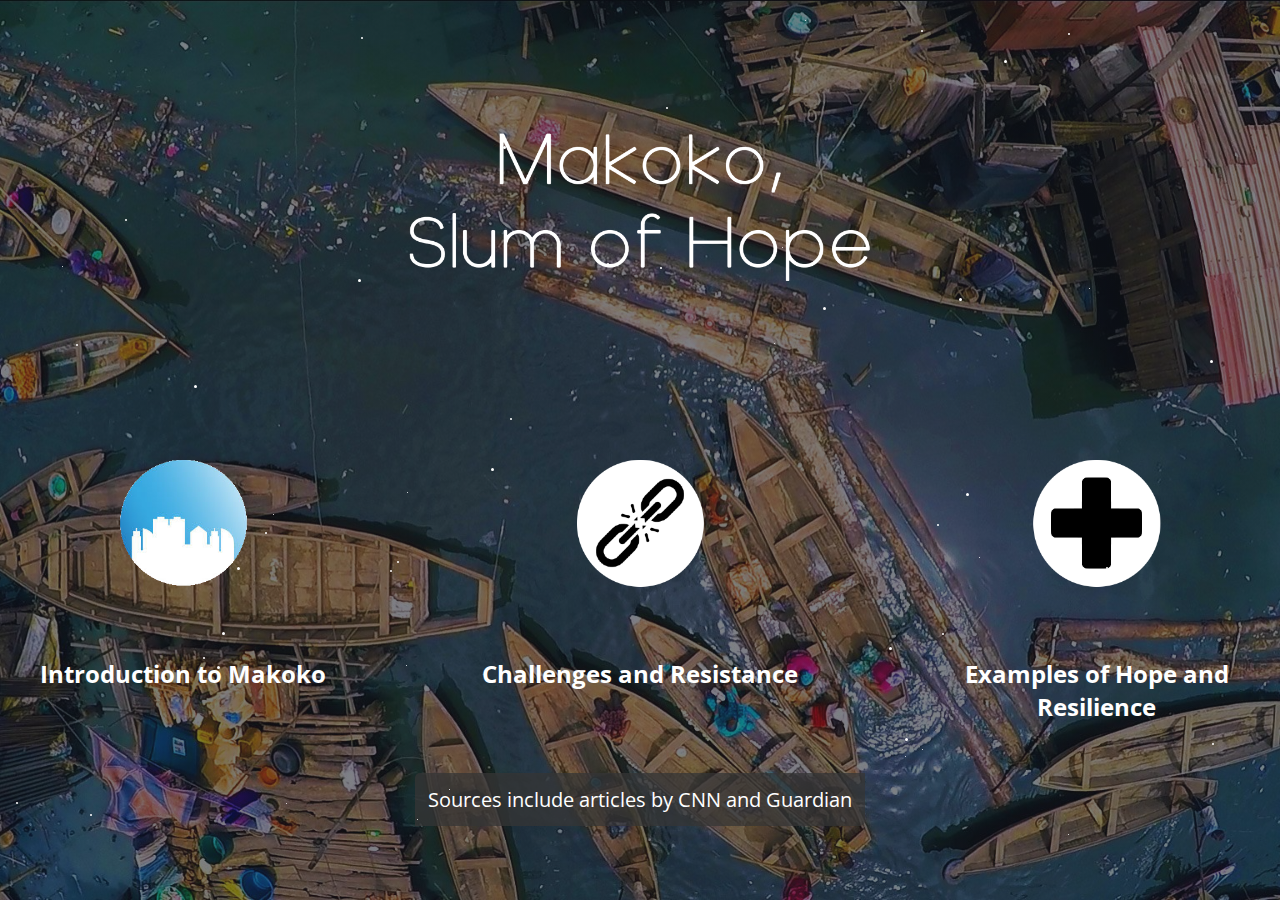
<file: index.html>
<!DOCTYPE html>
<html xmlns="http://www.w3.org/1999/html">

<head>

  <!-- Info meta tags -->
  <title>Makoko, Slum of Hope</title>
  <meta name="description" content="This site is to inform people on human needs. It is also part of a School Project">
  <meta property="og:title" content="Human Needs - Moral in action">
  <meta property="og:site_name" content="Moral in Action | 2023">
  <meta property="og:description" content="This site is for my Moral In Action project. Its subject is on human needs">
  <meta property="og:image"
        content="https://cdn.discordapp.com/attachments/812018719278366804/989061396086026301/IMG_7837.jpg">
  <meta property="og:url" content="https://www.youtube.com/arace863/">
  <meta name="twitter:card" content="summary_large_image">
  <meta http-equiv='cache-control' content='no-cache'>
  <meta http-equiv='expires' content='0'>
  <meta http-equiv='pragma' content='no-cache'>

  <meta name="viewport" content="width=device-width, initial-scale=1.0">
  <meta charset="utf-8">
  <link rel="preconnect" href="https://fonts.go ogleapis.com">
  <link rel="preconnect" href="https://fonts.gstatic.com" crossorigin>
  <link href="https://fonts.googleapis.com/css2?family=Open+Sans:wght@400;700&display=swap" rel="stylesheet">
  <link rel="stylesheet" href="css/stylesheet.css">
  <link rel="shortcut icon" href="img/favicon.ico" />

</head>

<body>

<div class="container">
  <div class="logo">
    <!-- Main Logo -->
    <img src="img/logo.png" alt="Logo">
  </div>

  <!-- Main buttons -->
  <div class="items">

    <!-- 1st Button -->
    <a href="intro.html" class="item announcements">
      <div>
        <img src="img/third.png" alt="Media banner" class="img">
        <p class="title">Introduction to Makoko</p>
      </div>
    </a>

    <a href="challenges.html" class="item announcements">
      <div>
        <img src="img/second.png" alt="Media banner" class="img">
        <p class="title">Challenges and Resistance</p>
      </div>
    </a>

    <a href="examples.html" class="item announcements">
      <div>
        <img src="img/first.png" alt="Media banner" class="img">
        <p class="title">Examples of Hope and Resilience</p>
      </div>
    </a>
  </div>

  <!-- Credit Display -->
  <div class="displayPanel">
    <p>Sources include articles by CNN and Guardian</p>
  </div>

</div>
<script src="https://ajax.googleapis.com/ajax/libs/jquery/3.6.0/jquery.min.js"></script>

<!-- Scripts -->
<script src="js/firefly.js" type="text/javascript"></script>
<script src="js/main.js" type="text/javascript"></script>
</body>
</html>
</file>
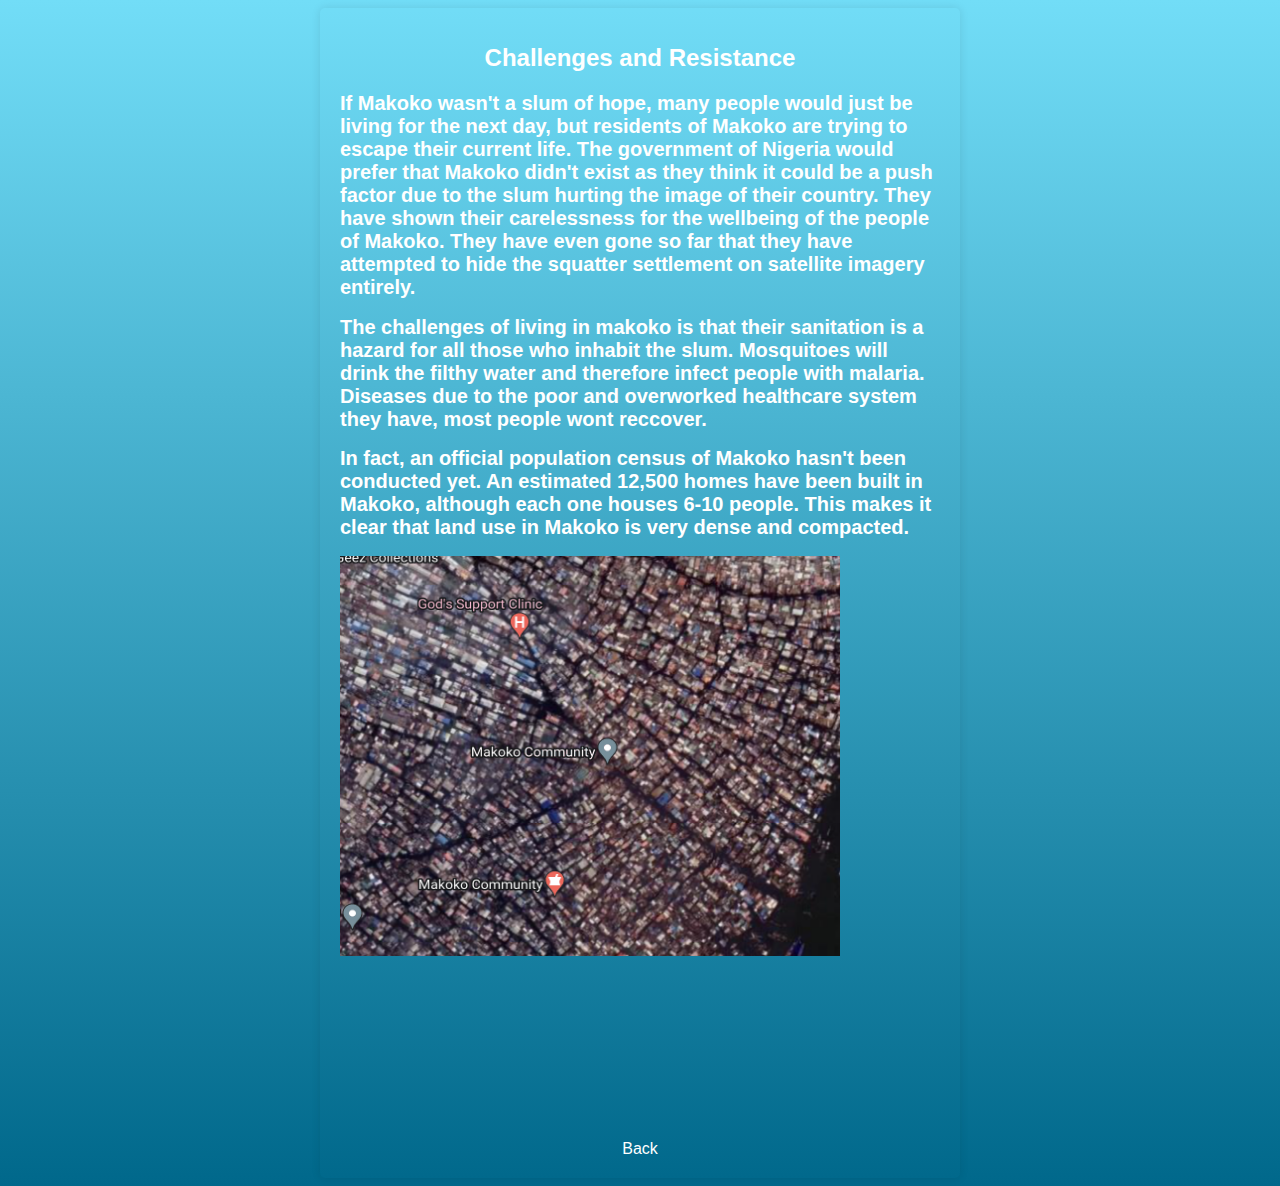
<file: challenges.html>
<!DOCTYPE html>
<html>
<head>
  <title>Challenges in Makoko | Slum of Hope</title>
  <link rel="stylesheet" type="text/css" href="css/styles.css">
  <link rel="shortcut icon" href="img/favicon.ico" />
</head>
<body>
  <div class="container">
    <h1>Challenges and Resistance</h1>
    <div class="statement">
      <h2>If Makoko wasn't a slum of hope, many people would just be living for the next day, but residents of
        Makoko are trying to escape their current life. The government of Nigeria would prefer that Makoko
        didn't exist as they think it could be a push factor due to the slum hurting the image of their country. They have shown their carelessness for the wellbeing of the people
        of Makoko. They have even gone so far that they have attempted to hide the squatter settlement on satellite imagery entirely.</h2>

      <h2>The challenges of living in makoko is that their sanitation is a hazard for all those who inhabit the slum. Mosquitoes will drink the filthy water and therefore
        infect people with malaria. Diseases due to the poor and overworked healthcare system they have, most people wont reccover.

      <h2>In fact, an official population census of Makoko hasn't been conducted yet. An estimated 12,500
        homes have been built in Makoko, although each one houses 6-10 people. This makes it clear that land use in Makoko is very dense and compacted.</h2>

      <img src="img/sattelite.png" width="500" height="400" >
     <a class="back-button" href="index.html">Back</a>
      </div>
    </div>

</body>
</html>
</file>
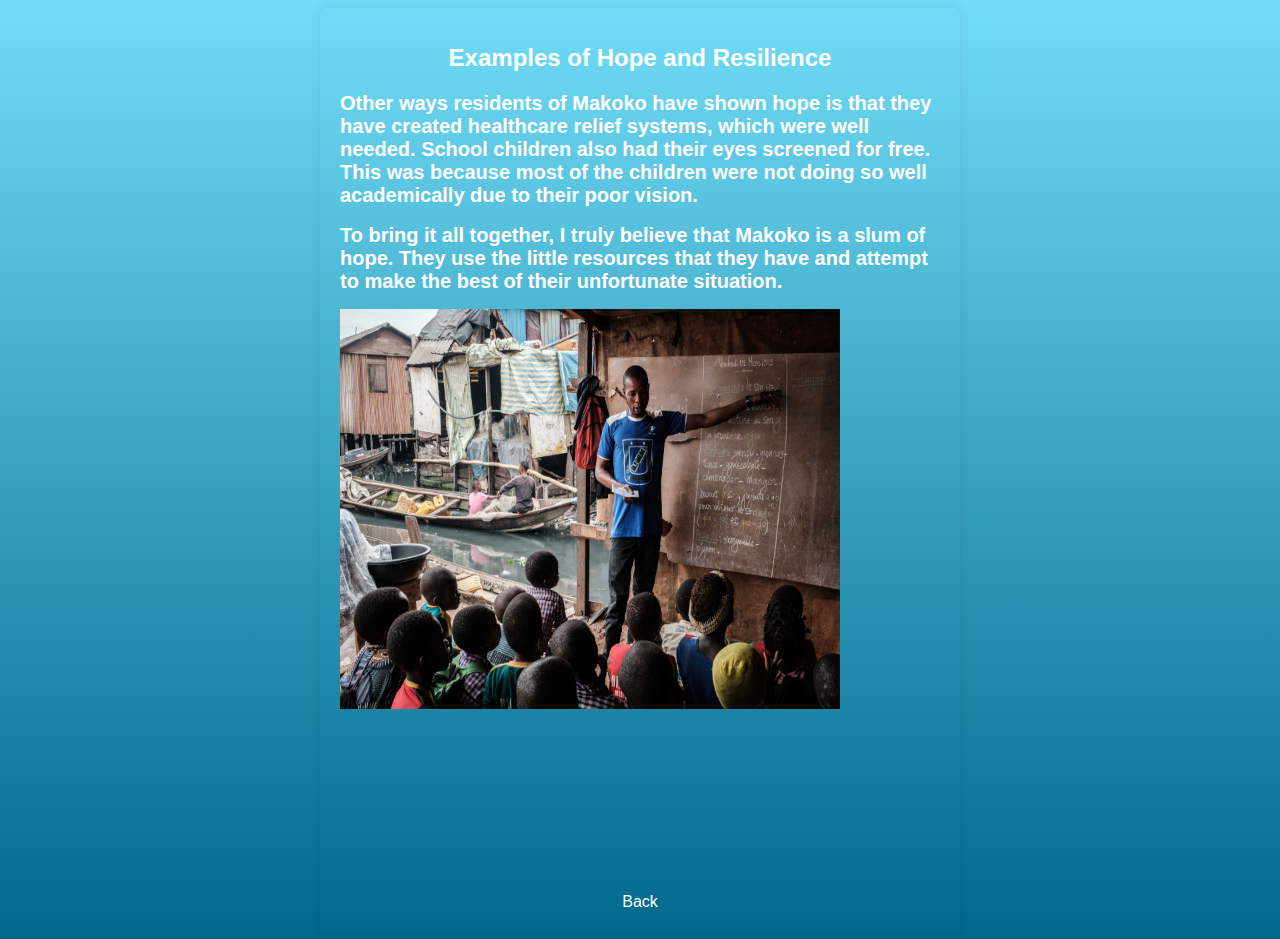
<file: examples.html>
<!DOCTYPE html>
<html>
<head>
    <title>Hope in Makoko | Slum of Hope</title>
  <link rel="stylesheet" type="text/css" href="css/styles.css">
  <link rel="shortcut icon" href="img/favicon.ico" />
</head>
<body>
  <div class="container">
    <h1>Examples of Hope and Resilience</h1>
    <div class="statement">
      <h2>Other ways residents of Makoko have shown hope is that they have
        created healthcare relief systems, which were well needed. School
        children also had their eyes screened for free. This was because
        most of the children were not doing so well academically due to their poor vision.</h2>

      <h2>To bring it all together, I truly believe that Makoko is a slum of hope. They use
        the little resources that they have and attempt to make the best of their unfortunate situation.</h2>

      <img src="img/education.jpg" width="500" height="400">
    </div>
    <a class="back-button" href="index.html">Back</a>
  </div>
</body>
</html>
</file>
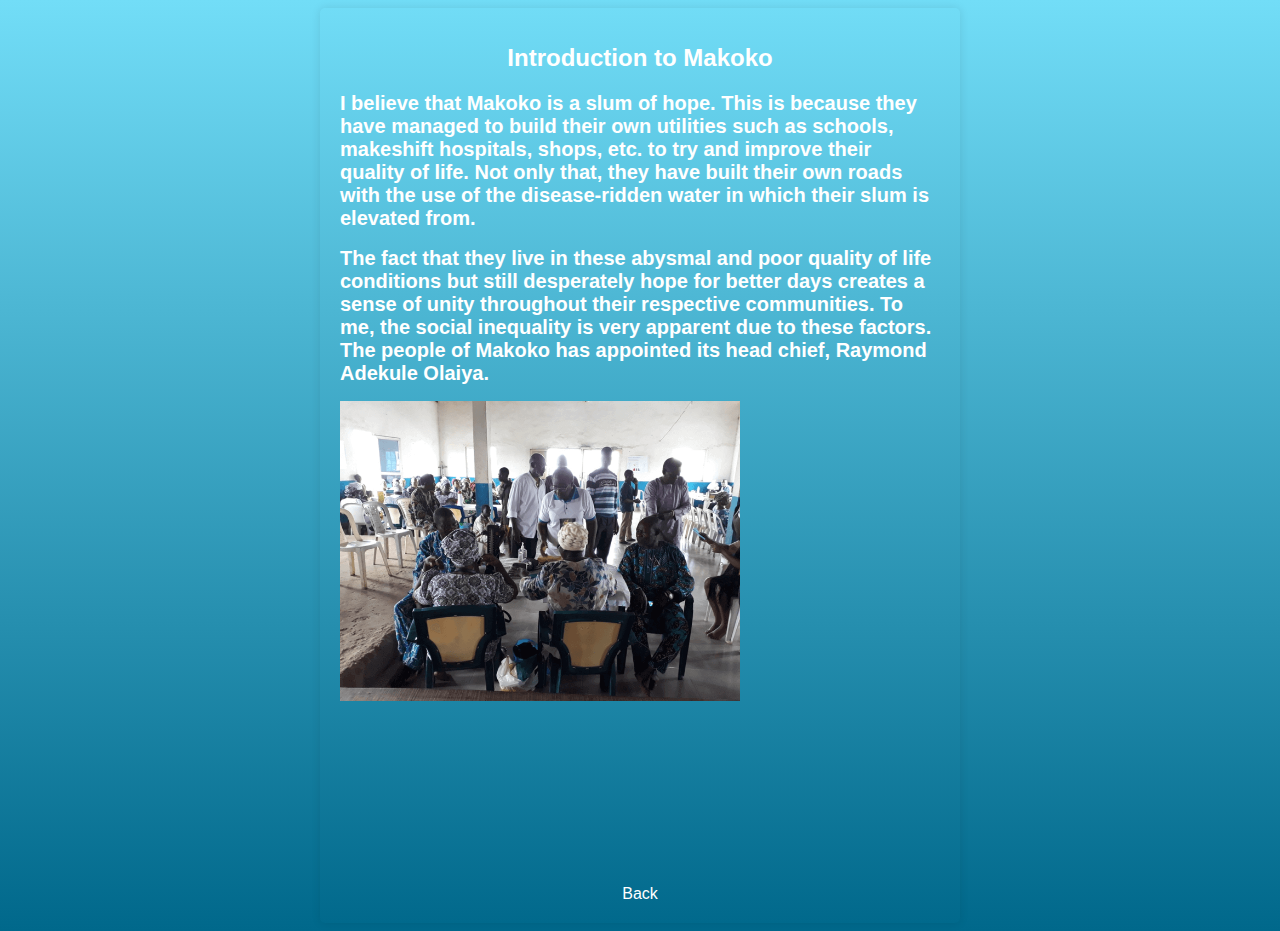
<file: intro.html>
<!DOCTYPE html>
<html>
<head>
  <title>Introduction to Makoko | Slum of Hope</title>
  <link rel="stylesheet" type="text/css" href="css/styles.css">
  <link rel="shortcut icon" href="img/favicon.ico" />
</head>
<body>
  <div class="container">
    <h1>Introduction to Makoko</h1>
    <div class="statement">
      <h2>I believe that Makoko is a slum of hope. This is because they have managed to
        build their own utilities such as schools, makeshift hospitals, shops, etc. to try and improve their quality of life.
        Not only that, they have built their own roads with the use of the disease-ridden water in which their slum is elevated from.</h2>

      <h2>The fact that they live in these abysmal and poor quality of life conditions but still
        desperately hope for better days creates a sense of unity throughout their
        respective communities. To me, the social inequality is very apparent due to these factors. 
        The people of Makoko has appointed its head chief,
        Raymond Adekule Olaiya.</h2>

      <img src="img/mhealthcare.png" width="400" height="300" >
      
    </div>
    
    <a class="back-button" href="index.html">Back</a>
  </div>
</body>
</html>
</file>
<file: css/stylesheet.css>
* {
	box-sizing: border-box;
}

body {
	/* Backround Image  */

	/* Apply backround filter*/
	background: linear-gradient(rgba(20, 26, 35,0.55),rgba(20, 26, 35, 0.55)),
				url("../img/minecraft.jpg") no-repeat center center fixed;
	background-size: cover;
	font-family: "Open Sans", Helvetica;
	margin: 0;
	position: relative;
}

html, body {
	width: 100vw;
	height: 100vh;
	overflow-x: hidden;
	display: -webkit-box;
	display: -ms-flexbox;
	display: flex;
	-webkit-box-pack: center;
	    -ms-flex-pack: center;
	        justify-content: center;
	-webkit-box-align: center;
	    -ms-flex-align: center;
	        align-items: center;
}

a {
	text-decoration: none;
}

p {
	margin: 0;
	padding: 3px;
}

.container {
	text-align: center;
}

.logo img {
	width: 225px; /* Change image size for mobile */
	-webkit-animation-name: logo;
	        animation-name: logo;

	        /* Logo animation */

	/* Animation Time */
	-webkit-animation-duration: 3s;
	        animation-duration: 3s;

	/* Times animation plays */
	-webkit-animation-iteration-count: infinite;
	        animation-iteration-count: infinite;
	-webkit-animation-timing-function: ease-in-out;
	        animation-timing-function: ease-in-out;

}

@-webkit-keyframes logo {
	0% {
		-webkit-transform: scale(1);
		        transform: scale(1);
	}
	50% {
		-webkit-transform: scale(1.07);
		        transform: scale(1.07);
	}
	100% {
		-webkit-transform: scale(1);
		        transform: scale(1);
	}
}

@keyframes logo {
	0% {
		-webkit-transform: scale(1);
		        transform: scale(1);
	}
	50% {
		-webkit-transform: scale(1.07);
		        transform: scale(1.07);
	}
	100% {
		-webkit-transform: scale(1);
		        transform: scale(1);
	}
}

.displayPanel {
	/* Change attributes of the displayPanel */
	display: inline-block;
	margin: 20px 15px 0 15px;
	padding: 2px 0;
	background-color: rgba(54, 54, 54, 0.75);
	font-size: 1em;
	color: white;
	text-align: center;
	border-radius: 5px 0 5px 0;
	line-height: 27px;
}

.displayPanel > p > span {
	/* Change attributes of the inner displayPanel */
	font-weight: bold;
	padding: 1px 4px;
	border-radius: 3px;
	background: rgba(70, 71, 71, 0.7);
	margin: 0 2px;
}

.extrapad {
	padding: 0;
}

.items {
	display: -webkit-box;
	display: -ms-flexbox;
	display: flex;
	-ms-flex-pack: distribute;
	    justify-content: space-around;
	-ms-flex-preferred-size: 100px;
	    flex-basis: 100px;
	padding: 18px 0 10px 0;

}

.item img {
	-webkit-transition: all 0.2s ease;
	-o-transition: all 0.2s ease;
	transition: all 0.2s ease;
	margin-bottom: 7px;
}

.item img:hover {
	-webkit-transform:scale(1.1);
	    -ms-transform:scale(1.1);
	        transform:scale(1.1);
}

.img {
	width: 80%;
}

.title {
	/* Title Attributes*/
	font-weight: bold;
	font-size: 10px;
	color: white;
}

.subtitle {
	/* Subtitle Attributes*/
	color: #cfcfcf;
	font-size: 12px;
}

.title,
.subtitle {
	margin: 0;
	padding: 0;
}


@media(min-width: 400px) {
	.logo img {
		width: 280px; /* Change image size for mid sized devices */
	}

	.displayPanel {
		margin-top: 30px;
		padding: 5px;
	}

	.displayPanel > p > span {
		padding: 2px 7px;
	}
}

@media(min-width: 1250px) {
	.title {
		font-size: 24px;
	}

	.subtitle {
		font-size: 15px;
	}

	.logo img {
		width: 470px; /* Change image size for desktop */
	}

	.logo {
		margin-bottom: 28px;
	}
	.img {
		width: 100%;
	}
	.items {
		padding: 30px 0 20px 0;
	}
	.displayPanel {
		font-size: 1.22em;
		padding: 10px;
	}

	.extrapad {
		padding: 0 42.5px;
	}

	.displayPanel > p > span {
		padding: 4px 7px;
	}
}

@media(min-width: 1000px) {
	.items {
		-webkit-box-pack: center;
		    -ms-flex-pack: center;
		        justify-content: center;
	}

	.item:not(:first-child) {
		margin-left: 90px;
	}
}

/* Add a black background color to the top navigation */
.topnav {
  background-color: #333;
  overflow: hidden;
}

/* Style the links inside the navigation bar */
.topnav a {
  float: left;
  color: #f2f2f2;
  text-align: center;
  padding: 14px 16px;
  text-decoration: none;
  font-size: 17px;
}

/* Change the color of links on hover */
.topnav a:hover {
  background-color: #ddd;
  color: black;
}

/* Add a color to the active/current link */
.topnav a.active {
  background-color: #04AA6D;
  color: white;
}
</file>
<file: css/styles.css>
body {
  font-family: "Arial", sans-serif;
  background-image: linear-gradient(#72DDF7, #00688B);
}

.container {
  max-width: 600px;
  margin: 0 auto;
  padding: 20px;
  background-color: linear-gradient(#FFC3A0, #FFAFBD);
  border-radius: 5px;
  box-shadow: 0 0 10px rgba(0, 0, 0, 0.1);
}

h1 {
  font-size: 24px;
  color: #FFFFFF;
  margin-bottom: 20px;
  text-align: center;
}

h2 {
  font-size: 20px;
  color: #FFFFFF;
}

.back-button {
  display: block;
  text-align: center;
  margin-top: 30%;
  text-decoration: none;
  color: #FFFFFF;
  font-size: 16px;
}

.back-button:hover {
  text-decoration: underline;
}
</file>
